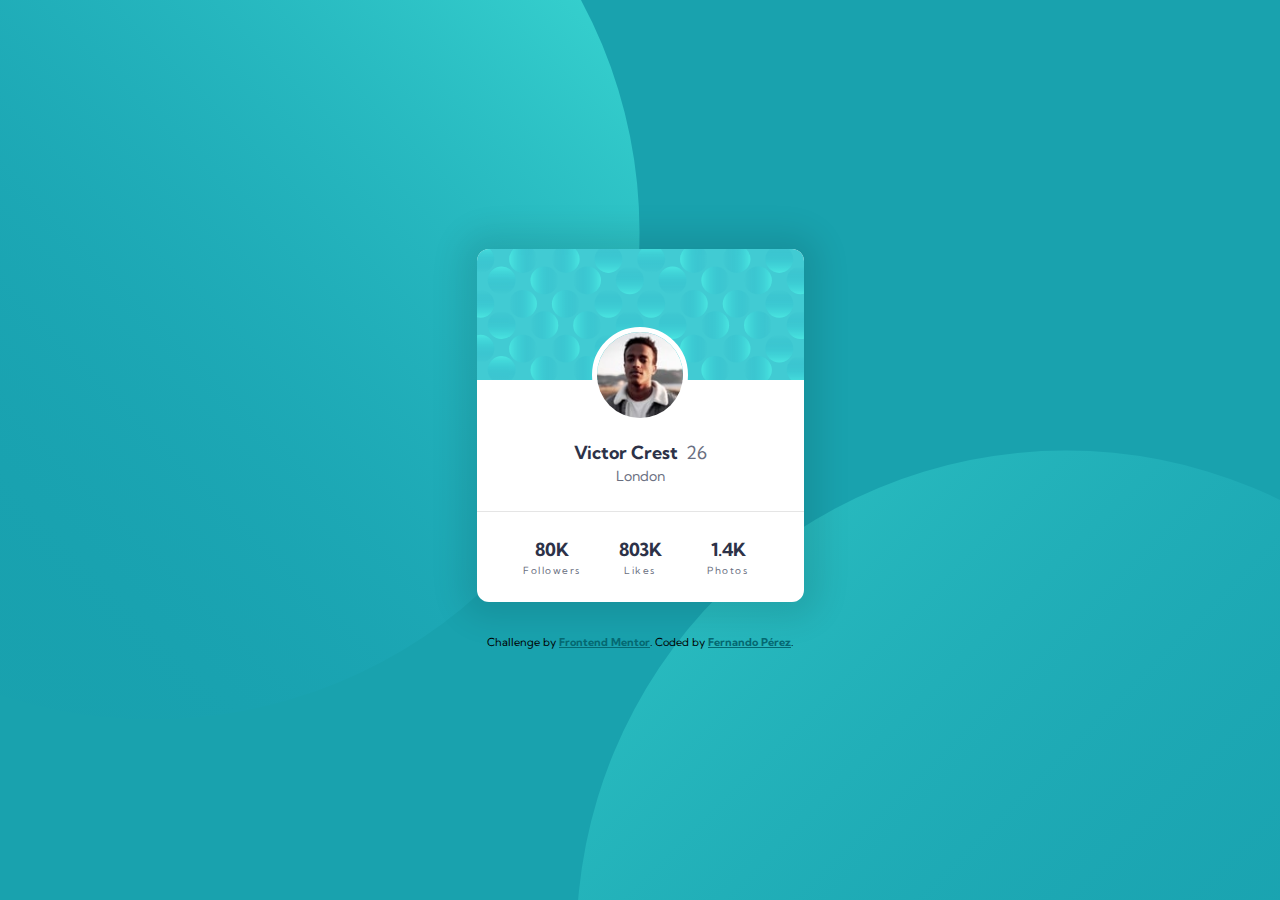
<file: index.html>
<!DOCTYPE html><html lang="en"><head><meta charset="UTF-8"><meta http-equiv="X-UA-Compatible" content="IE=edge"><meta name="viewport" content="width=device-width,initial-scale=1"><link rel="icon" type="image/png" sizes="32x32" href="./assets/images/favicon-32x32.png"><link rel="preconnect" href="https://fonts.googleapis.com"><link rel="preconnect" href="https://fonts.gstatic.com" crossorigin><link href="https://fonts.googleapis.com/css2?family=Kumbh+Sans:wght@400;700&display=swap" rel="stylesheet"><link rel="stylesheet" href="./css/reset.css"><link rel="stylesheet" href="./css/styles.css"><title>Frontend Mentor | Profile card component</title></head><body><main><div class="card"><picture><div class="card__bg"></div><img class="card__profile-picture" src="./assets/images/image-victor.jpg" alt="Victor's image"></picture><div class="card__info-section"><h1 class="card__title blue-clr-fw-700">Victor Crest<span class="card__age">26</span></h1><p class="card__from gray-neutral-fw-400">London</p></div><div class="divider"></div><div class="card__stats-section"><div class="card__stat"><h2 class="card__stat-title gray-neutral-fw-400">Followers</h2><p class="card__stat-number blue-clr-fw-700">80K</p></div><div class="card__stat"><h2 class="card__stat-title gray-neutral-fw-400">Likes</h2><p class="card__stat-number blue-clr-fw-700">803K</p></div><div class="card__stat"><h2 class="card__stat-title gray-neutral-fw-400">Photos</h2><p class="card__stat-number blue-clr-fw-700">1.4K</p></div></div></div></main><footer class="attribution">Challenge by <a href="https://www.frontendmentor.io?ref=challenge" target="_blank">Frontend Mentor</a>. Coded by <a href="https://www.frontendmentor.io/solutions/profile-card-component-ZupUgASzyH" target="_blank">Fernando Pérez</a>.</footer></body></html>
</file>
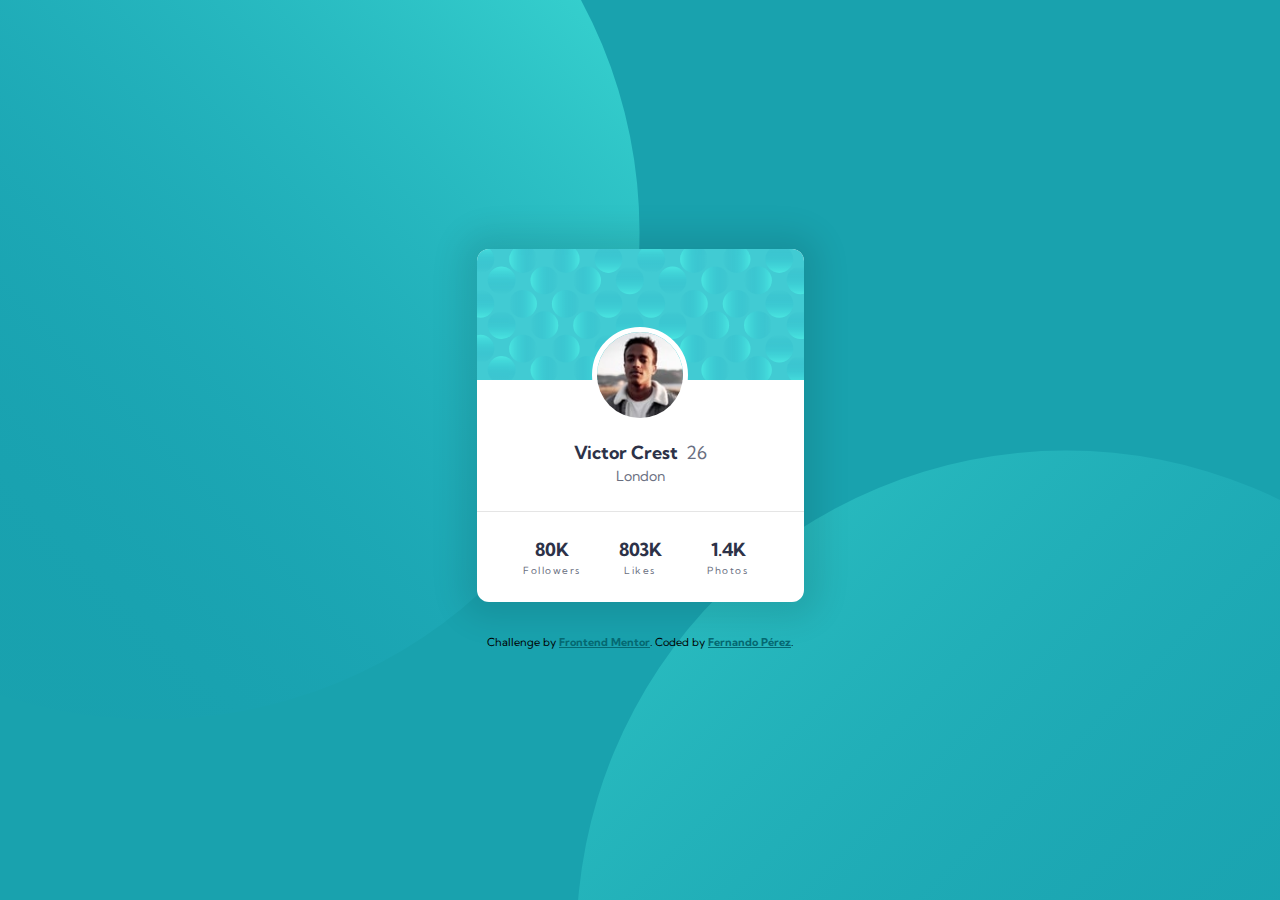
<file: index-no-minified.html>
<!DOCTYPE html>
<html lang="en">
<head>
  <meta charset="UTF-8">
  <meta http-equiv="X-UA-Compatible" content="IE=edge">
  <meta name="viewport" content="width=device-width, initial-scale=1.0">
  <!-- Icon in the title of the page -->
  <link rel="icon" type="image/png" sizes="32x32" href="./assets/images/favicon-32x32.png">
  <!-- Google fonts -->
  <link rel="preconnect" href="https://fonts.googleapis.com">
  <link rel="preconnect" href="https://fonts.gstatic.com" crossorigin>
  <link href="https://fonts.googleapis.com/css2?family=Kumbh+Sans:wght@400;700&display=swap" rel="stylesheet">
  <!-- Style sheets -->
  <link rel="stylesheet" href="./css/reset.css">
  <link rel="stylesheet" href="./css/styles.css">
  <title>Frontend Mentor | Profile card component</title>
</head>
<body>
  <main>
    <div class="card">
      <picture>
        <div class="card__bg"></div>
        <img 
          class="card__profile-picture"
          src="./assets/images/image-victor.jpg" 
          alt="Victor's image"
        >
      </picture>

      <div class="card__info-section">
        <h1 class="card__title blue-clr-fw-700">Victor Crest<span class="card__age">26</span></h1>
          <p class="card__from gray-neutral-fw-400">London</p>
      </div>

      <div class="divider"></div>

      <div class="card__stats-section">
        <div class="card__stat">
          <h2 class="card__stat-title gray-neutral-fw-400">Followers</h2>
            <p class="card__stat-number blue-clr-fw-700">80K</p>
        </div>

        <div class="card__stat">
          <h2 class="card__stat-title gray-neutral-fw-400">Likes</h2>
            <p class="card__stat-number blue-clr-fw-700">803K</p>
        </div>

        <div class="card__stat">
          <h2 class="card__stat-title gray-neutral-fw-400">Photos</h2>
            <p class="card__stat-number blue-clr-fw-700">1.4K</p>
        </div>
      </div>
    </div>
  </main>

  <footer class="attribution">
    Challenge by <a href="https://www.frontendmentor.io?ref=challenge" target="_blank">Frontend Mentor</a>. 
    Coded by <a href="https://www.frontendmentor.io/solutions/profile-card-component-ZupUgASzyH" target="_blank">Fernando Pérez</a>.
  </footer>
</body>
</html>
</file>
<file: css/styles.css>
:root{--blue-primary-700:#2d3248;--blue-primary-400:#19a2ae;--gray-primary-500:#6a6f81;--gray-neutral-300:#969696;--footer:#046871;--white:#fff;--fm-base:'Kumbh Sans',sans-serif;--fw-regular:400;--fw-bold:700}body{min-height:30rem;background-color:var(--blue-primary-400);background-image:url(../assets/images/bg-pattern-top.svg),url(../assets/images/bg-pattern-bottom.svg);background-repeat:no-repeat,no-repeat;background-position:right 50vw bottom 20vh,left 45vw top 50vh;font-family:var(--fm-base);display:flex;flex-direction:column;justify-content:center;align-items:center}.blue-clr-fw-700{color:var(--blue-primary-700);font-weight:var(--fw-bold)}.gray-neutral-fw-400{color:var(--gray-primary-500);font-weight:var(--fw-regular)}.card{width:20.4375rem;background-color:var(--white);border-radius:.75rem;overflow:hidden;box-shadow:0 0 2rem 1rem rgba(0,0,0,.1)}.card__bg{height:8.175rem;background-image:url(../assets/images/bg-pattern-card.svg);background-repeat:no-repeat;background-size:cover;background-position:center}.card__profile-picture{width:6rem;height:6rem;border-radius:50%;border:.3125rem solid var(--white);margin:-3.3125rem auto}.card__info-section{margin:4.3125rem 0 1.5rem}.card__title{font-size:1.125rem;display:flex;justify-content:center;gap:.5rem}.card__age{color:var(--gray-primary-500);font-weight:var(--fw-regular)}.card__from{font-size:.875rem;text-align:center}.divider{border-bottom:.0313rem solid var(--gray-neutral-300);opacity:.25}.card__stats-section{margin:1.5rem 0;display:flex;justify-content:center;gap:1.5rem}.card__stat{width:4rem;text-align:center;display:flex;flex-direction:column-reverse}.card__stat-title{font-size:.625rem;letter-spacing:.0938rem}.card__stat-number{font-size:1.125rem}.attribution{font-size:.6875rem;text-align:center;margin-top:2rem}.attribution a{color:var(--footer);font-weight:var(--fw-bold)}.attribution a:hover{transition:.25s;opacity:.7}
</file>
